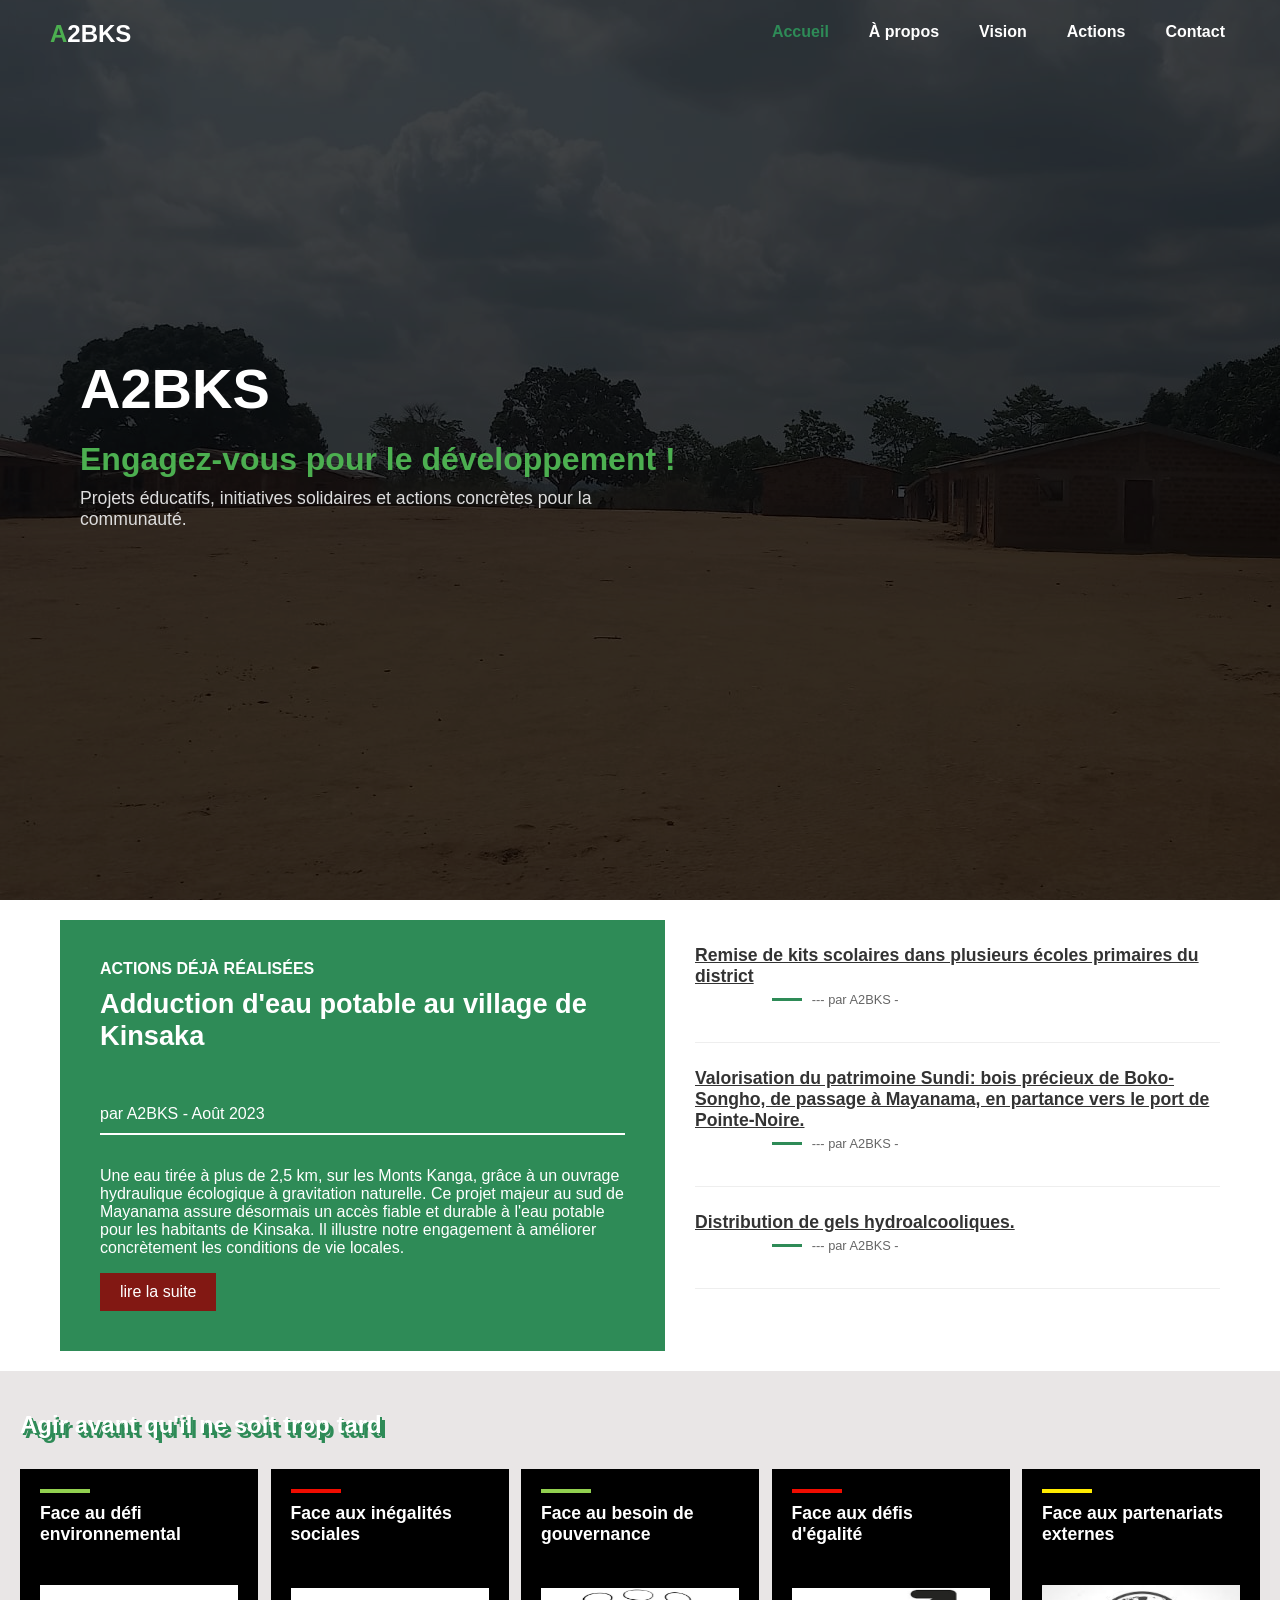
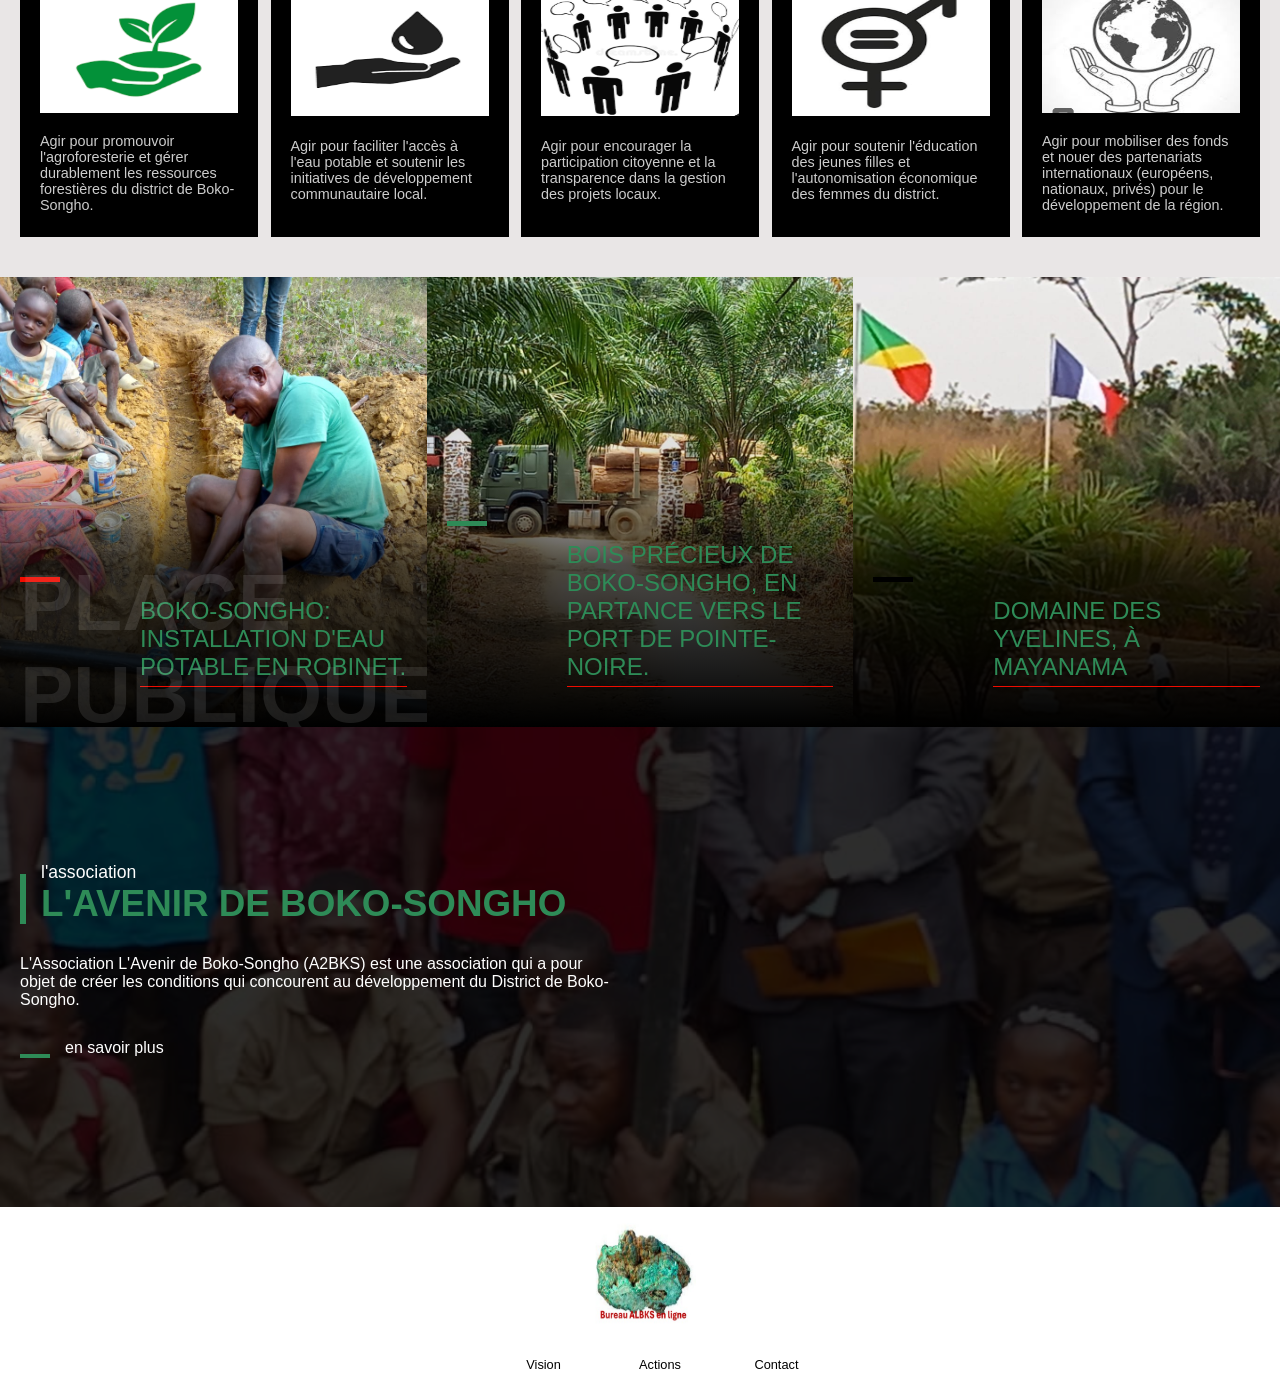
<file: index.html>
<!DOCTYPE html>
<html lang="fr">
<head>
<meta charset="UTF-8">
<title>Bureau ALBKS en ligne</title>
<link rel="stylesheet" href="stile.css">
<meta name="viewport" content="width=device-width, initial-scale=1.0">
<script src="script.js"></script>
</head>
<body>

<header id="header">

       <!-- TEXTE AU DÉBUT -->
    <div class="brand-text">
        <span class="a">A</span>2BKS
    </div>

    <div class="logo">
        <img src="logo-albks.png" alt="Logo ALBKS" class="hero-logo">
    </div>

    <!-- Bouton Burger (visible uniquement sur mobile) -->
    <div class="burger" id="burger">
        <span></span>
        <span></span>
        <span></span>
    </div>

<nav id="nav-menu">
    <ul>
        <li class="current"><a href="index.html">Accueil</a></li>
        <li><a href="apropos.html">À propos</a></li>
        <li><a href="vision.html">Vision</a></li>
        <li><a href="action.html">Actions</a></li>
        <li><a href="contact.html">Contact</a></li>
    </ul>
</nav>

</header>


<section class="hero">
    <div class="overlay"></div>

    <div class="hero-content">
        <h1 class="hero-title">A2BKS</h1>
        <h2>Engagez-vous pour le développement !</h2>

        <p>
            Projets éducatifs, initiatives solidaires et actions concrètes 
            pour la communauté.
        </p>
    </div>
</section>



<main class="container-articles">
    <!-- Article principal (gauche) -->
    <div class="article-principal">
        <div class="tag-publication">ACTIONS DÉJà RÉALISÉES</div>
        <h1>Adduction d'eau potable au village de Kinsaka</h1>
        <p class="meta">par A2BKS - Août 2023</p>
        <p>Une eau tirée à plus de 2,5 km, sur les Monts Kanga, grâce à un ouvrage hydraulique écologique à gravitation naturelle. Ce projet majeur au sud de Mayanama assure désormais un accès fiable et durable à l'eau potable pour les habitants de Kinsaka. Il illustre notre engagement à améliorer concrètement les conditions de vie locales.
</p>
        <a href="action.html" class="btn-lire-suite">lire la suite</a>
    </div>

    <!-- Liste des articles secondaires (droite) -->
    <div class="liste-secondaire">
        <article class="article-secondaire">
            <h2>Remise de kits scolaires dans plusieurs écoles primaires du district</h2>
            <p class="meta">--- par A2BKS - </p>
        </article>

        <article class="article-secondaire">
            <h2>Valorisation du patrimoine Sundi: bois précieux de Boko-Songho, de passage à Mayanama, en partance vers le port de Pointe-Noire.</h2>
            <p class="meta">--- par A2BKS - </p>
        </article>

        <article class="article-secondaire">
            <h2>Distribution de gels hydroalcooliques.</h2>
            <p class="meta">--- par A2BKS - </p>
        </article>

    </div>
</main>




<section>
        <div class="section-container">
        <div class="section-title">
            <span class="highlight-yellow">Agir avant qu'il ne soit trop tard</span>
        </div>

        <div class="cards-container">
            <!-- Carte 1: Écologique -->
            <div class="card">
                <div class="card-header">
                    <div class="color-line line-green"></div>
                    <p class="card-title">Face au défi<br>environnemental</p>
                </div>
                <!-- Remplacez par le chemin de votre icône (ex: plant.png) -->
                <img src="ago.png" alt="Icône plante" class="card-icon">
                <p class="card-description">Agir pour promouvoir l'agroforesterie et gérer durablement les ressources forestières du district de Boko-Songho.</p>
            </div>

            <!-- Carte 2: Sociale -->
            <div class="card">
                <div class="card-header">
                    <div class="color-line line-blue"></div>
                    <p class="card-title">Face aux inégalités<br>sociales</p>
                </div>
                <!-- Remplacez par le chemin de votre icône (ex: puzzle.png) -->
                <img src="eau.png" alt="Icône puzzle" class="card-icon">
                <p class="card-description">Agir pour faciliter l'accès à l'eau potable et soutenir les initiatives de développement communautaire local.</p>
            </div>
            
            <!-- Carte 3: Démocratique -->
            <div class="card">
                <div class="card-header">
                    <div class="color-line line-green"></div>
                    <p class="card-title">Face au besoin de <br>gouvernance</p>
                </div>
                 <!-- Remplacez par le chemin de votre icône (ex: mail.png) -->
                <img src="comunication.png" alt="Icône mail" class="card-icon">
                <p class="card-description"> Agir pour encourager la participation citoyenne et la transparence dans la gestion des projets locaux.</p>
            </div>

            <!-- Carte 4: Féministe -->
            <div class="card">
                <div class="card-header">
                    <div class="color-line line-blue"></div>
                    <p class="card-title">Face aux défis<br>d'égalité</p>
                </div>
                 <!-- Remplacez par le chemin de votre icône (ex: female.png) -->
                <img src="uni.png" alt="Icône femme" class="card-icon">
                <p class="card-description">Agir pour soutenir l'éducation des jeunes filles et l'autonomisation économique des femmes du district.</p>
            </div>

            <!-- Carte 5: Européenne -->
            <div class="card">
                <div class="card-header">
                    <div class="color-line line-yellow"></div>
                    <p class="card-title">Face aux partenariats <br>externes</p>
                </div>
                 <!-- Remplacez par le chemin de votre icône (ex: flag.png) -->
                <img src="globe.png" alt="Icône drapeau" class="card-icon">
                <p class="card-description">Agir pour mobiliser des fonds et nouer des partenariats internationaux (européens, nationaux, privés) pour le développement de la région.</p>
            </div>

        </div>
    </div>
</section>

<section class="bandeau-container">
    <div class="bandeau-item item-1">
        <div class="content">
            <span class="separateur couleur-jaune"></span>
            <h2>Boko-Songho: Installation d'eau potable en robinet.</h2>
            <!-- Ajout d'une div pour le texte fantôme "Place Publique" -->
            <div class="background-text">Place Publique</div>
        </div>
    </div>
    
    <div class="bandeau-item item-2">
         <div class="content">
            <span class="separateur couleur-verte"></span>
            <h2>Bois précieux de Boko-Songho, en partance vers le port de Pointe-Noire.</h2>
         </div>
    </div>
    
    <div class="bandeau-item item-3">
         <div class="content">
            <span class="separateur couleur-bleue"></span>
            <h2>Domaine des Yvelines, à Mayanama</h2>
         </div>
    </div> 
</section>


<div class="hero-bandeau">
    <div class="contenu-principal">
        <!-- Ligne jaune et titre 1 -->
        <div class="bloc-titre">
            <span class="ligne-jaune"></span>
            <div class="textes">
                <p>l'association</p>
                <h1>l'avenir de Boko-Songho</h1>
            </div>
        </div>

        <!-- Paragraphe principal -->
        <p>L'Association L'Avenir de Boko-Songho (A2BKS) est une association qui a pour objet de créer les conditions qui concourent au développement du District de Boko-Songho.</p>
        
        <!-- Ligne jaune et bouton "en savoir plus" -->
        <a href="vision.html" class="btn-savoir-plus">
            <span class="ligne-jaune"></span>
            <p>en savoir plus</p>
        </a>
    </div>
</div>


    <footer>
            <div class="footer-logo">
                <!-- VOTRE LOGO EST ICI : Remplacez 'votre_logo_blanc.png' par le chemin de votre fichier image -->
                     <img src="logo-albks.png" alt="Logo ALBKS">
            </div>
        <nav>
            <ul>
        <li><a href="vision.html">Vision</a></li>
        <li><a href="action.html">Actions</a></li>
        <li><a href="contact.html">Contact</a></li>
            </ul>
        </nav>
    </footer>
</body>
</html>
</file>
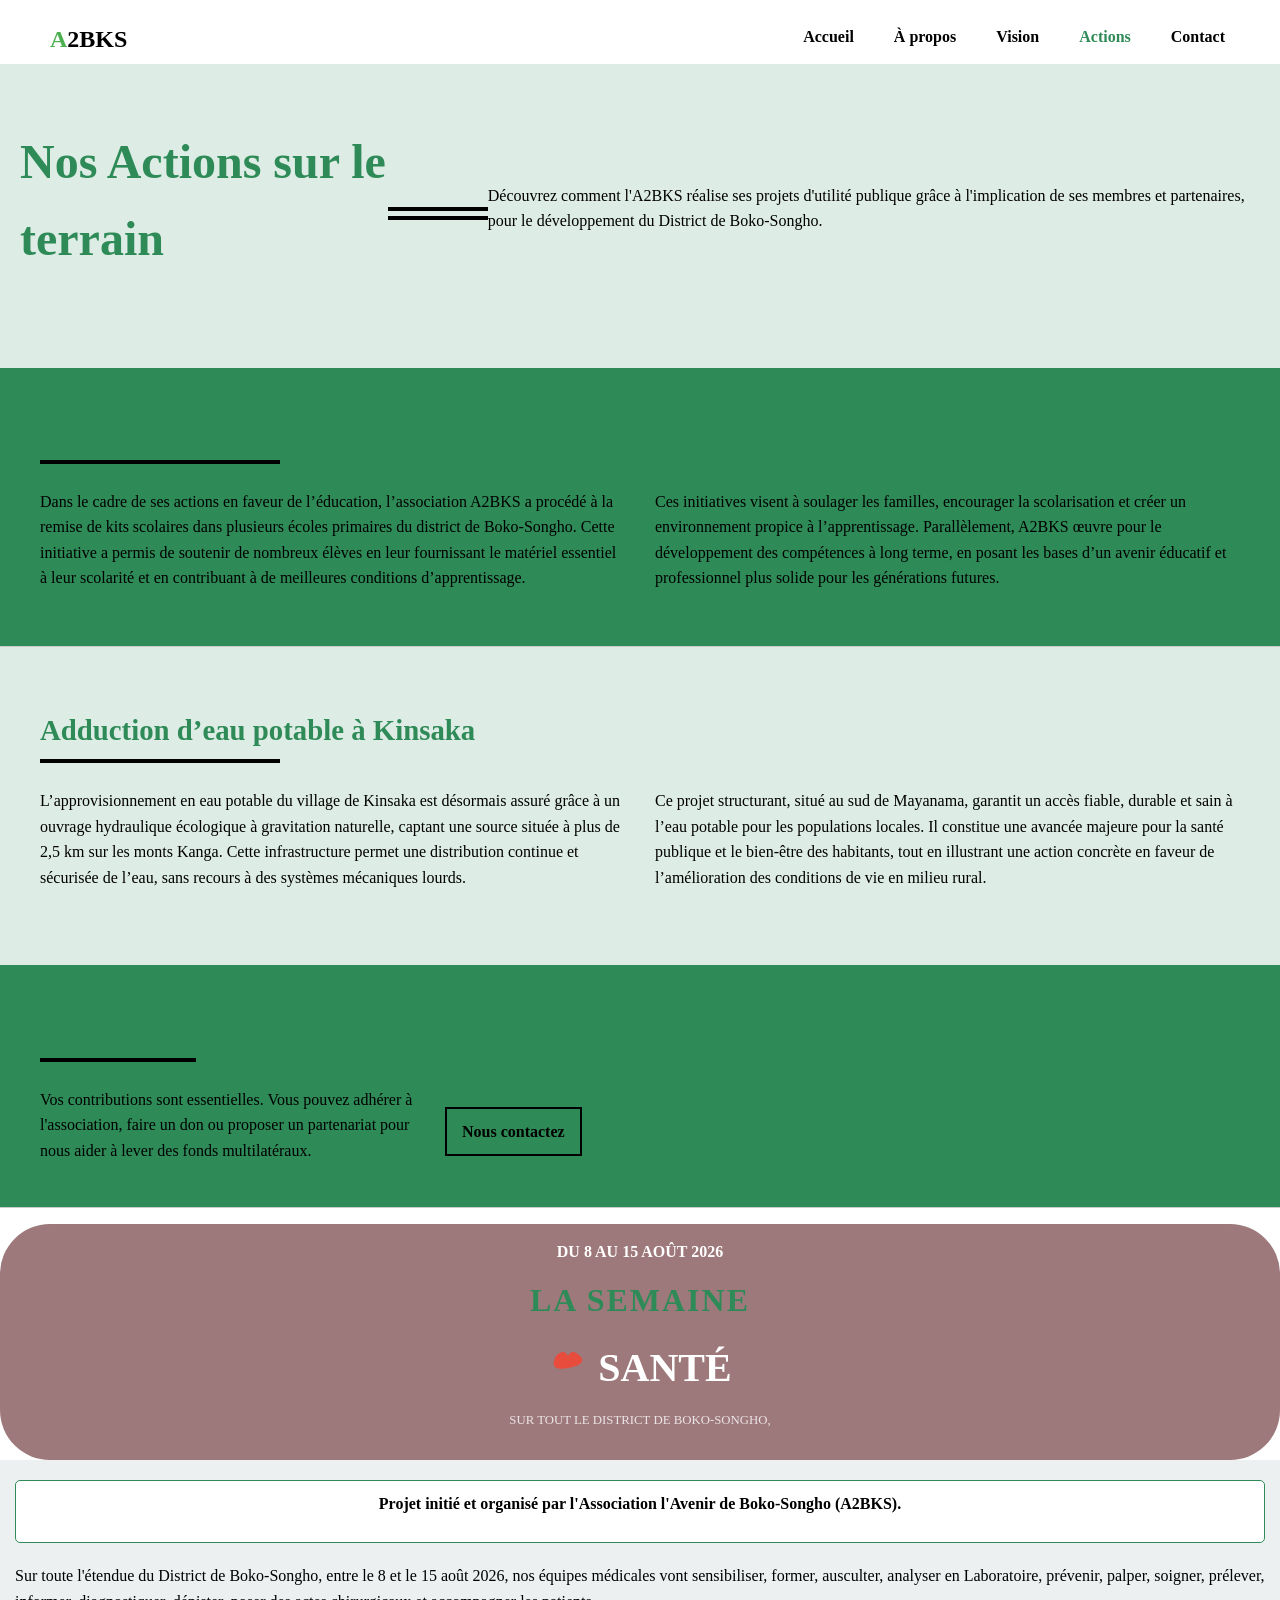
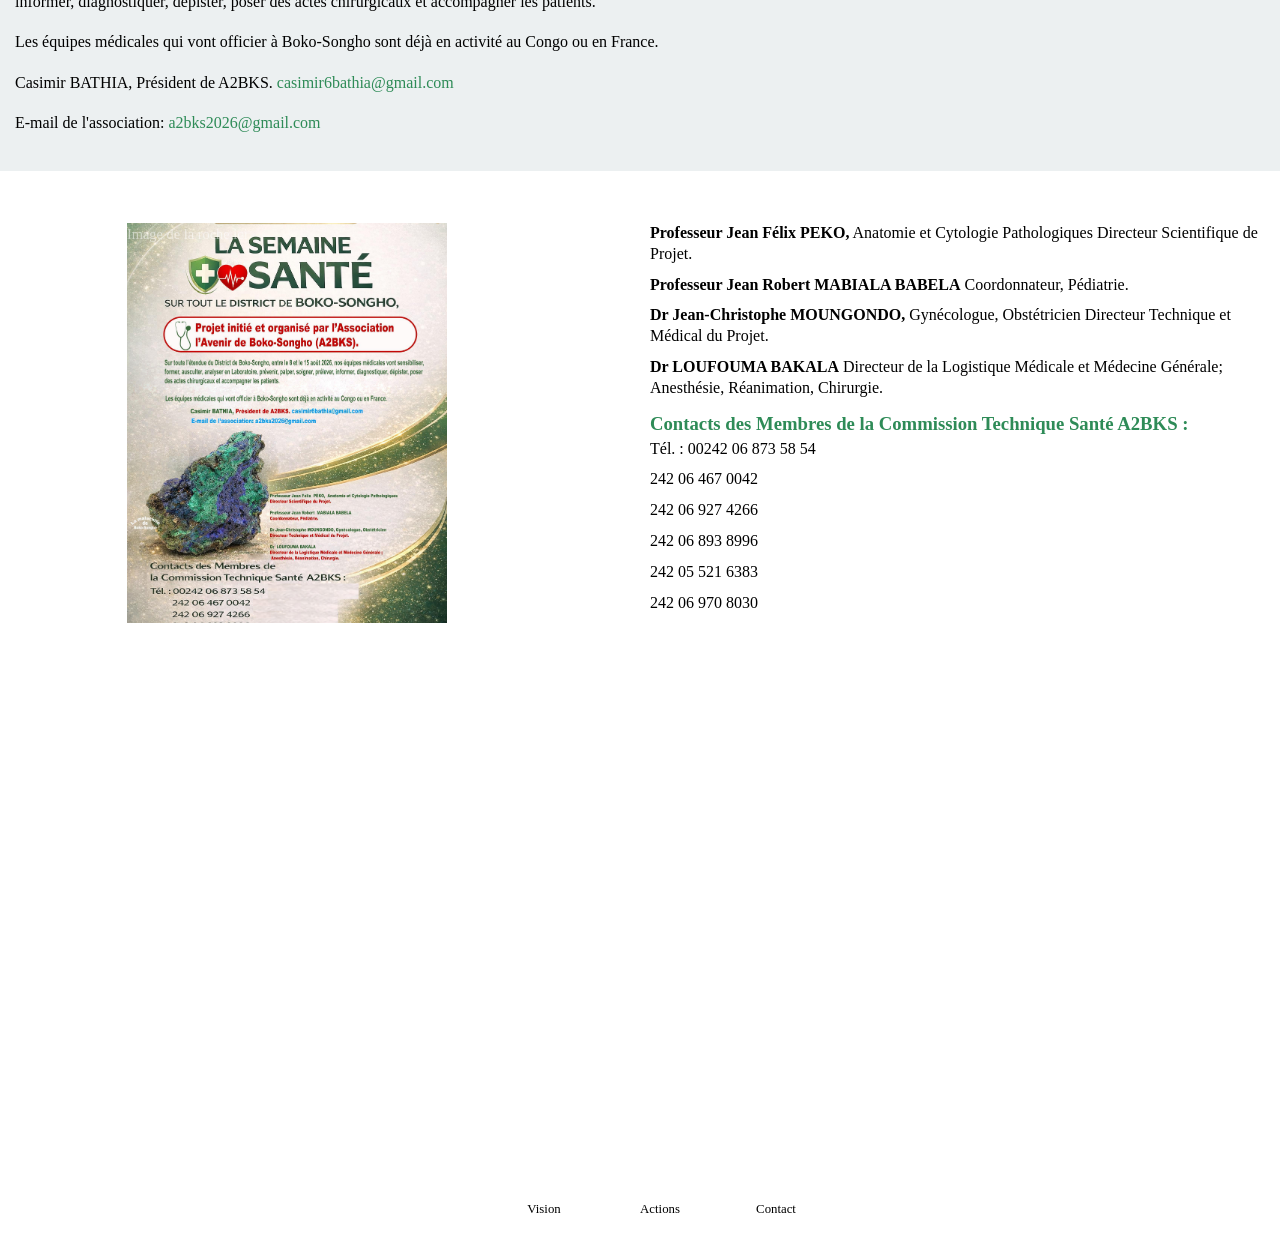
<file: action.html>
<!DOCTYPE html>
<html lang="fr">
<head>
    <meta charset="UTF-8">
    <title>Bureau ALBKS en ligne</title>
    <link rel="stylesheet" href="stile.css">
    <script src="script.js"></script>
    <meta name="viewport" content="width=device-width, initial-scale=1.0">
   
</head>
<body class="body2">

<header id="header">

       <!-- TEXTE AU DÉBUT -->
    <div class="brand-text-other">
        <span class="a">A</span>2BKS
    </div>

    <div class="logo">
        <img src="logo-albks.png" alt="Logo ALBKS" class="hero-logo">
    </div>

    <!-- Bouton Burger (visible uniquement sur mobile) -->
    <div class="burger" id="burger">
        <span></span>
        <span></span>
        <span></span>
    </div>

<nav id="nav-menu">
    <ul class="ul">
        <li><a href="index.html">Accueil</a></li>
        <li><a href="apropos.html">À propos</a></li>
        <li><a href="vision.html">Vision</a></li>
        <li class="current" ><a href="action.html">Actions</a></li>
        <li><a href="contact.html">Contact</a></li>
    </ul>
</nav>

</header>















<main>
    <!-- Section d'introduction -->
    <section class="action-page-intro">
        <div class="intro-banner-yellow">
            <div class="banner-content">
                <h1>Nos Actions sur le terrain</h1>
                <div class="intro-design-lines">
                    <div class="line-top-intro"></div>
                    <div class="line-bottom-intro"></div>
                </div>
                <p>Découvrez comment l'A2BKS réalise ses projets d'utilité publique grâce à l'implication de ses membres et partenaires, pour le développement du District de Boko-Songho.</p>
            </div>
        </div>
    </section>

    <!-- Sections Thématiques -->
    <section class="action-section-bg-yellow">
        <div class="content-layout">
            <div class="main-text-area">
                <h3>Éducation & Soutien scolaire<span class="title-underline"></span></h3>
                <p>Dans le cadre de ses actions en faveur de l’éducation, l’association A2BKS a procédé à la remise de kits scolaires dans plusieurs écoles primaires du district de Boko-Songho. Cette initiative a permis de soutenir de nombreux élèves en leur fournissant le matériel essentiel à leur scolarité et en contribuant à de meilleures conditions d’apprentissage.</p>
                <p>Ces initiatives visent à soulager les familles, encourager la scolarisation et créer un environnement propice à l’apprentissage. Parallèlement, A2BKS œuvre pour le développement des compétences à long terme, en posant les bases d’un avenir éducatif et professionnel plus solide pour les générations futures.</p>
            </div>

        </div>
    </section>
    
    <section class="action-section-bg-yellow1">
        <div class="content-layout">
            <div class="main-text-area">
                <h3>Adduction d’eau potable à Kinsaka<span class="title-underline"></span></h3>
                <p>L’approvisionnement en eau potable du village de Kinsaka est désormais assuré grâce à un ouvrage hydraulique écologique à gravitation naturelle, captant une source située à plus de 2,5 km sur les monts Kanga. Cette infrastructure permet une distribution continue et sécurisée de l’eau, sans recours à des systèmes mécaniques lourds.</p>
                <p>Ce projet structurant, situé au sud de Mayanama, garantit un accès fiable, durable et sain à l’eau potable pour les populations locales. Il constitue une avancée majeure pour la santé publique et le bien-être des habitants, tout en illustrant une action concrète en faveur de l’amélioration des conditions de vie en milieu rural.</p>
            </div>

        </div>
    </section>

    <!-- Section Appel à l'action -->
    <section class="action-section-bg-yellow call-to-action-section">
        <div class="content-layout">
            <div class="main-text-area">
                <h3>Contribuez à la Renaissance de Boko-Songho<span class="title-underline"></span></h3>
                <p>Vos contributions sont essentielles. Vous pouvez adhérer à l'association, faire un don ou proposer un partenariat pour nous aider à lever des fonds multilatéraux.</p>
                <a href="contact.html" class="action-button">Nous contactez</a>
            </div>
            <div class="aside_visuals">
                <!-- Espace visuel vide ou une image d'appel -->
            </div>
        </div>
    </section>

</main>




<div class="flyer-header">
    <div class="header-date">DU 8 AU 15 AOÛT 2026</div>
    <h1>LA SEMAINE</h1>
    <div class="title-wrapper">
        <svg viewBox="0 0 100 100" class="heart-icon">
            <!-- Simple SVG pour le cœur rouge stylisé -->
            <path d="M50,20 Q60,0 80,20 T50,50 T20,20 Q40,0 50,20Z" fill="#e74c3c""")/>>
        </svg>
        <span>SANTÉ</span>
    </div>
    <p class="subtitle">SUR TOUT LE DISTRICT DE BOKO-SONGHO,</p>
</div>

    <section class="flyer-intro">
        <div class="intro-box">
            <p><strong>Projet initié et organisé par l'Association l'Avenir de Boko-Songho (A2BKS).</strong></p>
        </div>
        <p>Sur toute l'étendue du District de Boko-Songho, entre le 8 et le 15 août 2026, nos équipes médicales vont sensibiliser, former, ausculter, analyser en Laboratoire, prévenir, palper, soigner, prélever, informer, diagnostiquer, dépister, poser des actes chirurgicaux et accompagner les patients.</p>
        <p>Les équipes médicales qui vont officier à Boko-Songho sont déjà en activité au Congo ou en France.</p>
        <p>Casimir BATHIA, Président de A2BKS. <a href="mailto:casimir6bathia@gmail.com">casimir6bathia@gmail.com</a></p>
        <p>E-mail de l'association: <a href="mailto:a2bks2026@gmail.com">a2bks2026@gmail.com</a></p>
    </section>

    <div class="flyer-grid">
        <div class="flyer-image-placeholder">
             <!-- Placeholder pour l'image rocheuse, vous pouvez la remplacer par une balise <img> -->
             <div class="placeholder-text">Image de la roche ici</div>
        </div>
        <div class="flyer-doctors">
            <p><strong>Professeur Jean Félix PEKO,</strong> Anatomie et Cytologie Pathologiques Directeur Scientifique de Projet.</p>
            <p><strong>Professeur Jean Robert MABIALA BABELA</strong> Coordonnateur, Pédiatrie.</p>
            <p><strong>Dr Jean-Christophe MOUNGONDO,</strong> Gynécologue, Obstétricien Directeur Technique et Médical du Projet.</p>
            <p><strong>Dr LOUFOUMA BAKALA</strong> Directeur de la Logistique Médicale et Médecine Générale; Anesthésie, Réanimation, Chirurgie.</p>
                    <h3>Contacts des Membres de la Commission Technique Santé A2BKS :</h3>
            <p>Tél. : 00242 06 873 58 54</p>
                    <p>242 06 467 0042</p>
        <p>242 06 927 4266</p>
        <p>242 06 893 8996</p>
        <p>242 05 521 6383</p>
        <p>242 06 970 8030</p>
        </div>
    </div>
</div>




















<iframe src="https://www.google.com/maps/embed?pb=!1m18!1m12!1m3!1d15911.358581030154!2d13.611652710837681!3d-4.440932578233484!2m3!1f0!2f0!3f0!3m2!1i1024!2i768!4f13.1!3m3!1m2!1s0x1a687744e4db394d%3A0x6f76a00366ef17f6!2sBoko%20Songo%2C%20R%C3%A9publique%20du%20Congo!5e0!3m2!1sfr!2sit!4v1770141237215!5m2!1sfr!2sit"  style="border:0;" allowfullscreen="" loading="lazy" referrerpolicy="no-referrer-when-downgrade"></iframe>

















    <footer>
        <nav>
            <ul>
        <li><a href="vision.html">Vision</a></li>
        <li><a href="action.html">Actions</a></li>
        <li><a href="contact.html">Contact</a></li>
            </ul>
        </nav>
    </footer>

</body>
</html>
</file>
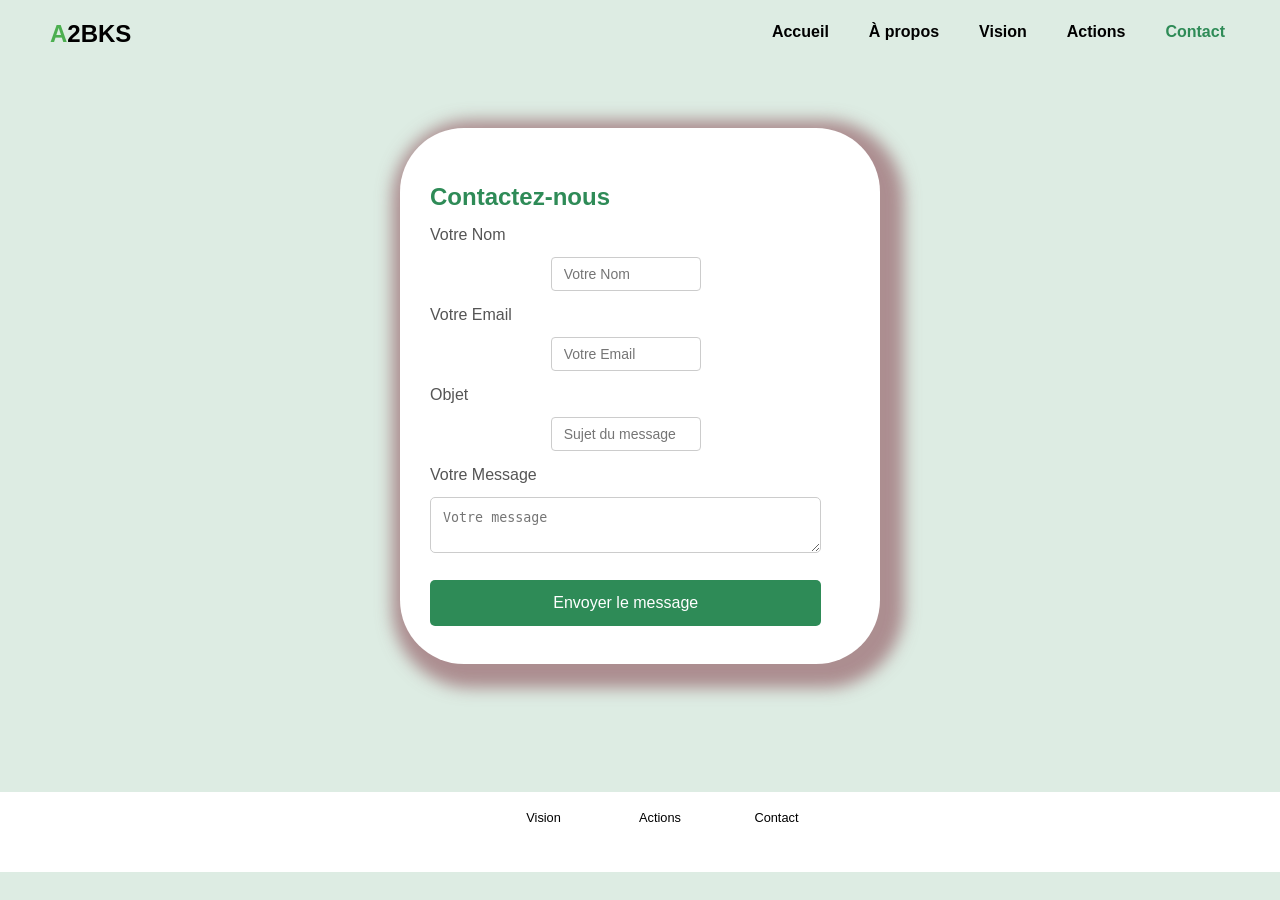
<file: contact.html>
<!DOCTYPE html>
<html lang="fr">
<head>
    <meta charset="UTF-8">
    <title>Bureau ALBKS en ligne</title>
    <link rel="stylesheet" href="stile.css">
       <script src="script.js"></script>
    <meta name="viewport" content="width=device-width, initial-scale=1.0">
   
</head>
<body class="body">

<header id="header">

       <!-- TEXTE AU DÉBUT -->
    <div class="brand-text-other">
        <span class="a">A</span>2BKS
    </div>

    <div class="logo">
        <img src="logo-albks.png" alt="Logo ALBKS" class="hero-logo">
    </div>

    <!-- Bouton Burger (visible uniquement sur mobile) -->
    <div class="burger" id="burger">
        <span></span>
        <span></span>
        <span></span>
    </div>

<nav id="nav-menu">
    <ul class="ul">
        <li><a href="index.html">Accueil</a></li>
        <li><a href="apropos.html">À propos</a></li>
        <li><a href="vision.html">Vision</a></li>
        <li><a href="action.html">Actions</a></li>
        <li class="current"><a href="contact.html">Contact</a></li>
    </ul>
</nav>

</header>



<div class="form-container">
<h2>Contactez-nous</h2>

<form action="https://formsubmit.co/laurelviek@gmail.com" method="POST">

<label>Votre Nom</label>
<input type="text" name="nom" placeholder="Votre Nom" required>

<label>Votre Email</label>
<input type="email" name="email" placeholder="Votre Email" required>

<label>Objet</label>
<input type="text" name="_subject" placeholder="Sujet du message">

<label>Votre Message</label>
<textarea name="message" placeholder="Votre message" required></textarea>

<input type="hidden" name="_captcha" value="false">

<input type="hidden" name="_next" value="merci.html">

<button type="submit">Envoyer le message</button>

</form>
</div>






    <footer>
        <nav>
            <ul>
        <li><a href="vision.html">Vision</a></li>
        <li><a href="action.html">Actions</a></li>
        <li><a href="contact.html">Contact</a></li>
            </ul>
        </nav>
    </footer>

</body>
</html>
</file>
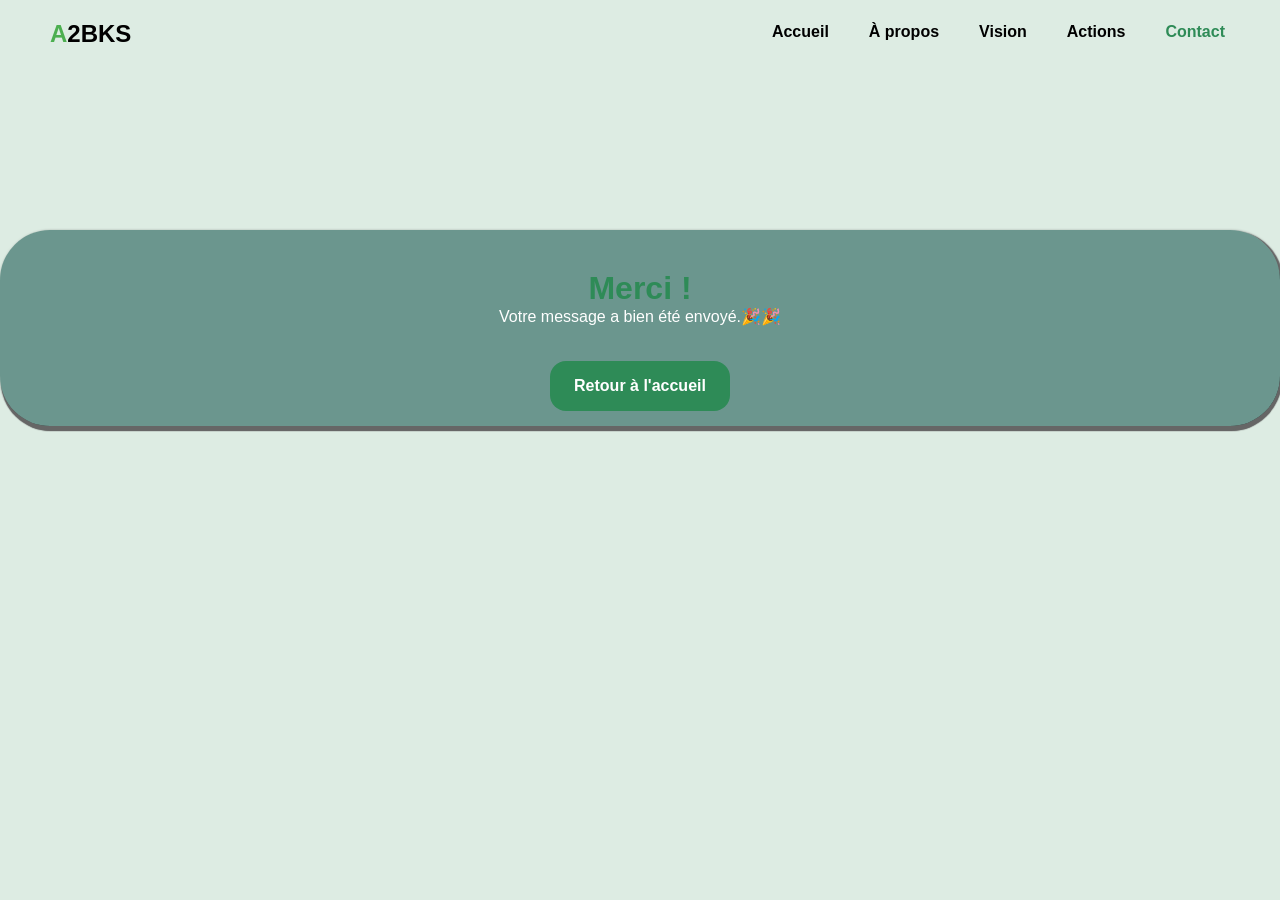
<file: merci.html>
<!DOCTYPE html>
<html lang="fr">
<head>
    <meta charset="UTF-8">
    <title>Merci</title>
    <link rel="stylesheet" href="stile.css">
       <script src="script.js"></script>
    <meta name="viewport" content="width=device-width, initial-scale=1.0">
   
</head>
<body class="body">

<header id="header">

       <!-- TEXTE AU DÉBUT -->
    <div class="brand-text-other">
        <span class="a">A</span>2BKS
    </div>

    <div class="logo">
        <img src="logo-albks.png" alt="Logo ALBKS" class="hero-logo">
    </div>

    <!-- Bouton Burger (visible uniquement sur mobile) -->
    <div class="burger" id="burger">
        <span></span>
        <span></span>
        <span></span>
    </div>

<nav id="nav-menu">
    <ul class="ul">
        <li><a href="index.html">Accueil</a></li>
        <li><a href="apropos.html">À propos</a></li>
        <li><a href="vision.html">Vision</a></li>
        <li><a href="action.html">Actions</a></li>
        <li class="current"><a href="contact.html">Contact</a></li>
    </ul>
</nav>

</header>


<div class="merci">
<h2>Merci !</h2>
<p>Votre message a bien été envoyé.🎉🎉</p>

<a href="index.html" class="btn" >Retour à l'accueil</a>
</div>

</body>
</html>
</file>
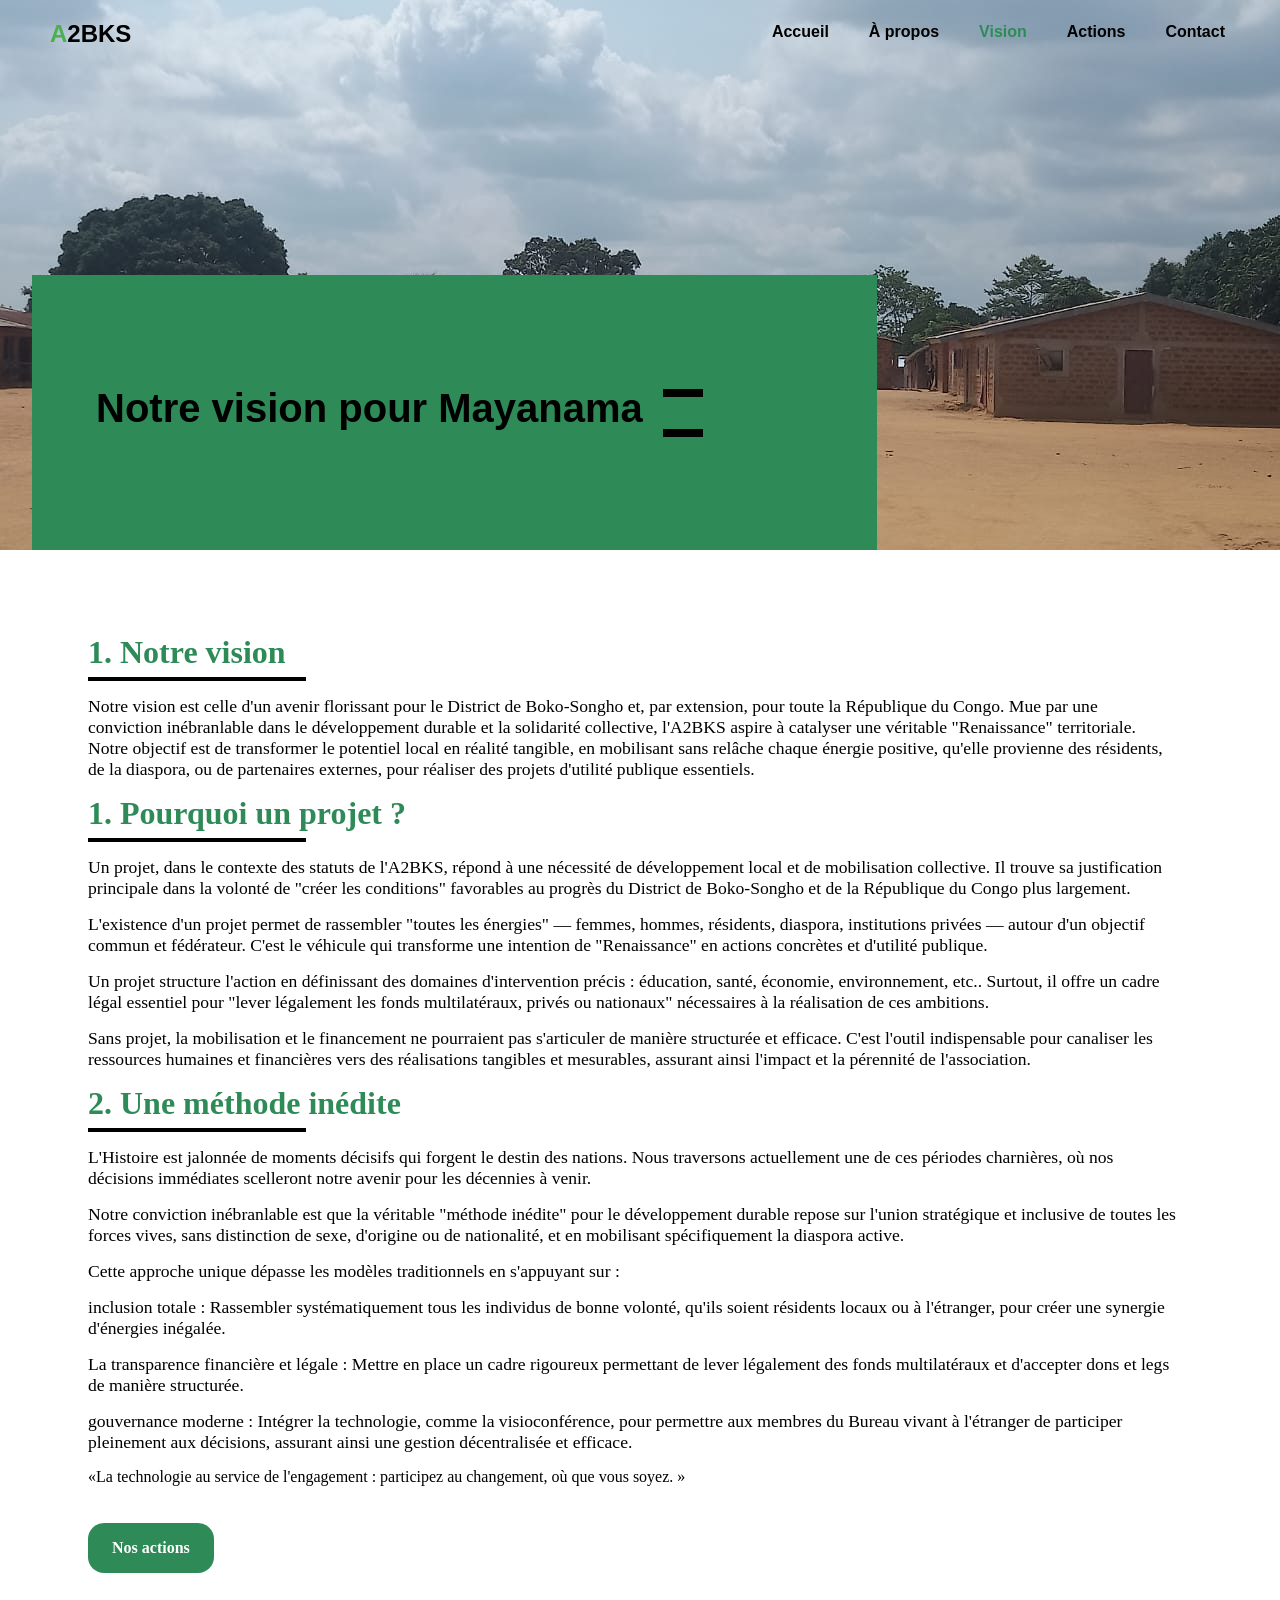
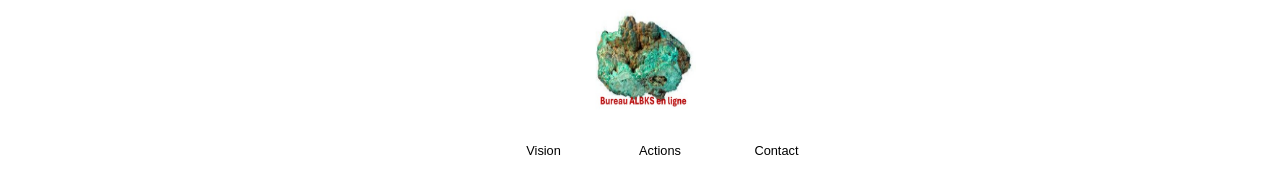
<file: vision.html>
<!DOCTYPE html>
<html lang="fr">
<head>
    <meta charset="UTF-8">
    <title>Bureau ALBKS en ligne</title>
    <link rel="stylesheet" href="stile.css">
    <script src="script.js"></script>
    <meta name="viewport" content="width=device-width, initial-scale=1.0">
   
</head>
<body>

<header id="header">

       <!-- TEXTE AU DÉBUT -->
    <div class="brand-text-other">
        <span class="a">A</span>2BKS
    </div>

    <div class="logo">
        <img src="logo-albks.png" alt="Logo ALBKS" class="hero-logo">
    </div>

    <!-- Bouton Burger (visible uniquement sur mobile) -->
    <div class="burger" id="burger">
        <span></span>
        <span></span>
        <span></span>
    </div>

<nav id="nav-menu">
    <ul class="ul">
        <li><a href="index.html">Accueil</a></li>
        <li><a href="apropos.html">À propos</a></li>
        <li class="current"><a href="vision.html">Vision</a></li>
        <li><a href="action.html">Actions</a></li>
        <li><a href="contact.html">Contact</a></li>
    </ul>
</nav>

</header>



<section>

    <div class="hero-section">
        <!-- L'image de fond sera gérée par le CSS sur .hero-background -->
        <div class="hero-background"></div>
        
        <div class="yellow-banner">
            <div class="banner-content">
                <h1 id="titre">Notre vision pour Mayanama</h1>
                <div class="design-lines">
                    <div class="line-top"></div>
                    <div class="line-bottom"></div>
                </div>
            </div>
        </div>
    </div>
</section>





    

<section class="V">
    <div class="Vision"> 
        <div class="Vision-left">

                        <h3>1. Notre vision<span class="highlight"></span></h3>
            <p>Notre vision est celle d'un avenir florissant pour le District de Boko-Songho et, par extension, pour toute la République du Congo. Mue par une conviction inébranlable dans le développement durable et la solidarité collective, l'A2BKS aspire à catalyser une véritable "Renaissance" territoriale. Notre objectif est de transformer le potentiel local en réalité tangible, en mobilisant sans relâche chaque énergie positive, qu'elle provienne des résidents, de la diaspora, ou de partenaires externes, pour réaliser des projets d'utilité publique essentiels.</p>
            <h3>1. Pourquoi un projet ?<span class="highlight"></span></h3>
            <p>Un projet, dans le contexte des statuts de l'A2BKS, répond à une nécessité de développement local et de mobilisation collective. Il trouve sa justification principale dans la volonté de "créer les conditions" favorables au progrès du District de Boko-Songho et de la République du Congo plus largement.</p>
            <p>L'existence d'un projet permet de rassembler "toutes les énergies" — femmes, hommes, résidents, diaspora, institutions privées — autour d'un objectif commun et fédérateur. C'est le véhicule qui transforme une intention de "Renaissance" en actions concrètes et d'utilité publique.</p>
            <p>Un projet structure l'action en définissant des domaines d'intervention précis : éducation, santé, économie, environnement, etc.. Surtout, il offre un cadre légal essentiel pour "lever légalement les fonds multilatéraux, privés ou nationaux" nécessaires à la réalisation de ces ambitions.</p>
            <p>Sans projet, la mobilisation et le financement ne pourraient pas s'articuler de manière structurée et efficace. C'est l'outil indispensable pour canaliser les ressources humaines et financières vers des réalisations tangibles et mesurables, assurant ainsi l'impact et la pérennité de l'association.</p>
                        <h3>2. Une méthode inédite<span class="highlight"></span></h3>
            <p>L'Histoire est jalonnée de moments décisifs qui forgent le destin des nations. Nous traversons actuellement une de ces périodes charnières, où nos décisions immédiates scelleront notre avenir pour les décennies à venir.</p>
            <p>Notre conviction inébranlable est que la véritable "méthode inédite" pour le développement durable repose sur l'union stratégique et inclusive de toutes les forces vives, sans distinction de sexe, d'origine ou de nationalité, et en mobilisant spécifiquement la diaspora active.</p>
            <p>Cette approche unique dépasse les modèles traditionnels en s'appuyant sur :<br></p>
            <p><span>inclusion totale : </span>Rassembler systématiquement tous les individus de bonne volonté, qu'ils soient résidents locaux ou à l'étranger, pour créer une synergie d'énergies inégalée.</p>
            <p><span>La transparence financière et légale : </span> Mettre en place un cadre rigoureux permettant de lever légalement des fonds multilatéraux et d'accepter dons et legs de manière structurée.</p>
            <p><span>gouvernance moderne : </span> Intégrer la technologie, comme la visioconférence, pour permettre aux membres du Bureau vivant à l'étranger de participer pleinement aux décisions, assurant ainsi une gestion décentralisée et efficace.</p>
            <q>La technologie au service de l'engagement : participez au changement, où que vous soyez. </q>  <br>   <br>              
          
                          <a href="action.html" class="btn">Nos actions</a>
    </div>

 
    </div>
</section>



  























    <footer>
            <div class="footer-logo">
                <!-- VOTRE LOGO EST ICI : Remplacez 'votre_logo_blanc.png' par le chemin de votre fichier image -->
                     <img src="logo-albks.png" alt="Logo ALBKS">
            </div>
        <nav>
            <ul>
        <li><a href="vision.html">Vision</a></li>
        <li><a href="action.html">Actions</a></li>
        <li><a href="contact.html">Contact</a></li>
            </ul>
        </nav>
    </footer>

</body>
</html>
</file>
<file: stile.css>
/* HEADER */
#header {
    position: fixed;
    width: 100%;
    padding: 20px 50px;
    display: flex;
    justify-content: space-between;
    align-items: center;
    transition: all 0.4s ease;
    z-index: 1000;
}

/* TEXTE A2BKS */
.brand-text {
    font-size: 24px;
    font-weight: bold;
    color: white;
}


.brand-text-other {
    font-size: 24px;
    font-weight: bold;
    color: black;
} 

.brand-text-other .a {
    color: #4CAF50; /* vert stylé */
}


.brand-text .a {
    color: #4CAF50; /* vert stylé */
}

/* LOGO caché au début */
.logo {
    display: none;
}

.logo img {
    height: 40px;
}

/* MENU PAR DÉFAUT */
#header nav a {
    color: white;
    margin-left: 25px;
    text-decoration: none;
    transition: 0.3s;
}

 #header nav .ul a {
    color: black;
    margin-left: 25px;
    text-decoration: none;
    transition: 0.3s;
}

#header nav a:hover {
    color: #4CAF50;
}

/* ===== ÉTAT SCROLL ===== */
#header.scrolled {
    background: white;
}

/* Texte devient noir */
#header.scrolled nav a {
    color: black;
}

/* ON CACHE LE TEXTE */
#header.scrolled .brand-text,#header.scrolled  .brand-text-other {
    display: none;
}




/* ON AFFICHE LE LOGO */
#header.scrolled .logo {
    display: block;
}

/* HEADER CACHÉ */
#header.hidden {
    transform: translateY(-100%);
}

.hero::before {
    content: "";
    position: absolute;
    inset: 0;
    background: rgba(0, 0, 0, 0.6); 
}

.hero-content {
    position: relative;
    z-index: 2;
}


        
        
        /* ===== COULEURS (VERT DU LOGO) ===== */
        :root {
            --vert-principal: #4CAF50;   /* vert logo */
            --vert: #2E7D32;
            --blanc: #ffffff;
            --noir: #000000;
            --rouge:#f00c00;
            --rouge-foncé: #be1f37e5;
        }

        ::selection {
         background-color: var(--vert-principal);
         color: #fff;
          }

        * {
            margin: 0;
            padding: 0;
            box-sizing: border-box;
        }

        body {
            margin: 0;
            font-family: Arial, sans-serif;
            background-color: var(--blanc);
            color: var(--blanc);
        }

        /* ===== HEADER / MENU ===== */
        header {
            position: fixed;
            top: 0;
            left: 0;
            width: 100%;
            color: var(--noir);
            display: flex;
            align-items: center;
            justify-content: space-between;
            padding: 15px 50px;
            z-index: 1000;
        }

        .logo img {
            height: 45px;
            width: auto;
        }

/* Styles de base pour le bureau (Desktop) */
#nav-menu ul {
    list-style-type: none; /* Retire les puces des listes */
    margin: 0;
    padding: 0;
    display: flex; /* Aligne les éléments li horizontalement */
    gap: 5px; /* Ajoute un espace entre les liens */
    align-items: center;
}

#nav-menu ul li a {
    text-decoration: none;
    color: var(--blanc);
    padding: 5px 5px;
    font-weight: bolder;
    transition: color 0.3s;
}
     


/* Style pour la classe active/current */
#nav-menu ul .current a,
#nav-menu ul li a:hover {
   color: var(--vert-principal);
   font-weight: bold;

}




        /* ===== HERO ===== */
        .hero {
            height: 100vh;
            background: url("cover.png") center/cover no-repeat;
            display: flex;
            align-items: center;
            padding-left: 80px;
        }

/* OVERLAY (important) */
.overlay {
    position: absolute;
    inset: 0;
    background: rgba(0, 0, 0, 0.304);
}

/* CONTENU */
.hero-content {
    position: relative;
    color: white;
    max-width: 600px;
}

/* TITRES */
.hero-content h1 {
    font-size: 3.5rem;
    margin: 0;
    color: white;
}

.hero-content h2 {
    font-size: 2rem;
    color: #4CAF50;
    margin: 10px 0;
}

.hero-content p {
    font-size: 1.1rem;
    color: #ddd;
}








                .highlight-yellow {
            color: #fff; /* Le jaune vif */
                 text-shadow:
  5px 5px 0 #2e8b57,
   2px 2px 0 #2e8b57;

        }

        .section-container {
            padding: 40px 20px;
            background-color: #e9e6e6;
            margin: 0 auto;
            width: 100%;
        }

        .section-title {
            font-size: 1.5em;
            font-weight: bold;
            margin-bottom: 30px;
        }

        /* Conteneur principal des cartes (Flexbox) */
        .cards-container {
            display: flex;
            justify-content: space-between;
            gap: 10px; /* Espace entre les cartes */
            flex-wrap: wrap; /* Permet le passage à la ligne sur petits écrans */
        }

        /* Style d'une carte individuelle */
        .card {
            background-color: #000; /* Fond noir pour les cartes */
            padding: 20px;
            flex-basis: calc(20% - 10px); /* 5 cartes par ligne, avec de l'espace */
            box-sizing: border-box; /* S'assure que le padding n'ajoute pas de largeur */
            display: flex;
            flex-direction: column;
            height: 23em;
            justify-content: space-between;
        }

        .card-header {
            margin-bottom: 20px;
        }

        /* Lignes de couleur en haut de chaque carte */
        .color-line {
            height: 4px;
            width: 50px;
            margin-bottom: 10px;
        }
        .line-green { background-color: #92D050; } /* Vert */
        .line-blue { background-color: #f00c00; } /* Bleu clair */
        .line-yellow { background-color: #FFEB00; } /* Jaune */

        .card-title {
            font-weight: bold;
            font-size: 1.1em;
            margin: 0;
        }

        .card-icon {
            height: 8em; /* Taille des icônes */
            width: auto;
            margin: 20px 0;
            /* Les icônes sont blanches sur fond noir */
           /* filter: invert(100%); */
        }

        .card-description {
            font-size: 0.9em;
            color: #ccc;
        }

        .card:hover,.card:hover .card-description{
background-color: #fff;
color:#000;
        }

     
        /* Styles spécifiques pour le grand titre jaune si vous voulez l'ajouter */
        .highlight-yellow-text {
            color: var(--vert-principal);
            font-size: 2em;
            font-weight: bold;
            display: block;
            margin-top: 10px;
        }

       

        /* Style de base pour ordinateur */
header {
    display: flex;
    justify-content: space-between;
    align-items: center;
    padding: 10px 5%;
}

nav a { margin-left: 20px; text-decoration: none; color: black; }

.burger { display: none; cursor: pointer; flex-direction: column; gap: 5px; }
.burger span { width: 30px; height: 3px; background: var(--vert); transition: 0.3s; }

/* Animation des barres du burger */
.burger.open span:nth-child(1) {
    transform: rotate(45deg) translate(5px, 5px);
}
.burger.open span:nth-child(2) {
    opacity: 0; /* Cache la barre du milieu */
}
.burger.open span:nth-child(3) {
    transform: rotate(-45deg) translate(7px, -6px);
}


.bandeau-container {
    display: flex;
    /* Les blocs s'empilent verticalement sur mobile */
    flex-direction: row; 
    width: 100%;
    min-height: 450px;
    color: white;
}

.bandeau-item {
    flex: 1; 
    background-size: cover;
    background-position: center;
    padding: 20px;
    display: flex;
    align-items: flex-end; /* Aligne le contenu en bas */
    position: relative;
    overflow: hidden;
}

/* --- Remplacez ces URLs par vos chemins d'images réels --- */
.item-1 { background-image: url('plomb.png'); }
.item-2 { background-image: url('bois.png'); }
.item-3 { background-image: url('domaine.png'); }

/* Superposition sombre pour améliorer le contraste du texte (comme dans l'image) */


.bandeau-item::after {
    content: "";
    position: absolute;
    bottom: 0;
    left: 0;
    width: 100%;
    height: 60%; /* Hauteur de la zone d'ombre (ajustez selon vos titres) */
    
    /* Dégradé du transparent vers le noir total */
    background: linear-gradient(to bottom, 
        transparent 0%, 
        rgba(0, 0, 0, 0.7) 40%, 
        black 100%
    );
    pointer-events: none; /* Permet de cliquer à travers l'ombre si besoin */
    z-index: 1; /* Place l'ombre au-dessus de l'image */
}

.content {
    position: relative; /* S'assure que le contenu est au-dessus de la superposition */
    z-index: 2;
    width: 100%;
}



.bandeau-item h2 {
    font-size: 1.5em;
    margin: 0;
    text-transform: uppercase;
    font-weight: normal;
}

/* Les lignes de couleur */
.separateur {
    display: block;
    width: 40px;
    height: 5px;
    margin-bottom: 15px;
}
.couleur-jaune { background-color: var(--rouge); } /* Or */
.couleur-verte { background-color: var(--vert-principal); } /* Vert vif */
.couleur-bleue { background-color:var(--noir); } /* Bleu vif */

/* Le texte fantôme "Place Publique" */
.background-text {
    position: absolute;
    top: -20px; /* Ajustez la position */
    left: 0;
    font-size: 5em; 
    font-weight: bold;
    color: rgba(255, 255, 255, 0.1); /* Très transparent */
    pointer-events: none; /* Ignore les clics */
    text-transform: uppercase;
}





/* Variables pour la couleur */
:root {
    --couleur-primaire: #2e8b57; /* Le vert forêt demandé */
    --couleur-texte-sombre: #333;
    --couleur-meta: #666;
}


.container-articles {
    display: flex;
    justify-content: center;
    gap: 30px;
    padding: 20px;
    max-width: 1200px;
    margin: 0 auto;
}

/* Style de l'article principal (gauche) */
.article-principal {
    flex: 1; /* Prend 1/3 de la largeur */
    background-color: var(--couleur-primaire);
    color: white;
    padding: 40px;
    display: flex;
    flex-direction: column;
}

.article-principal p {
margin-top: 1em;
margin-bottom: 1em;
}

.article-principal h1 {
    color: white;
    margin-top: 0;
    margin-bottom: 1em;
    font-size: 1.7em;
    text-decoration: none; /* Comme dans l'image */
}

.article-principal .meta {
    color: white;
    padding-bottom: 10px;
    border-bottom: 2px solid white; /* La ligne blanche sous la date */
}

.tag-publication {
    text-transform: uppercase;
    font-weight: bold;
    margin-bottom: 10px;
}

.btn:hover {
  color: #821813;
  background-color: #1e5d397a;
  box-shadow:
1px 1px 1px #666,
 1px 1px 1px #666,
1px  1px 1px #666,
 1px  1px 1px #666;
}


.btn {
  display: inline-block;
  padding: 1em 1.5em;
  background-color: var(--vert-principal);
  color: white;
  text-decoration: none;
  border-radius: 1em;
  font-weight: bold;
  margin-top: 1.2em;
  transition: background 0.3s ease;
}

.btn-lire-suite {
    background-color: #821813;
    color: white;
    padding: 10px 20px;
    text-decoration: none;
    align-self: flex-start; /* Aligne le bouton en bas à gauche */
    margin-top: auto; /* Pousse le bouton vers le bas */
}

/* Style des articles secondaires (droite) */
.liste-secondaire {
    flex: 1; /* Prend 1/3 de la largeur */
}

.article-secondaire {
    padding-bottom: 20px;
    margin-bottom: 20px;
    border-bottom: 1px solid #eee;
}

.article-secondaire h2 {
    font-size: 1.1em;
    cursor: pointer;
    text-decoration: underline;
    color: var(--couleur-texte-sombre);
}

/* Le style des tags details (date/source) pour la partie droite */
.article-secondaire .meta {
    font-size: 0.8em;
    color: var(--couleur-meta);
    margin-top: 5px;
    margin-left: 6em;
    display: flex;
    align-items: center;
}

.article-secondaire .meta::before {
    content: '';
    display: inline-block;
    width: 30px;
    height: 3px;
    background-color: var(--couleur-primaire); /* La ligne verte devant le texte */
    margin-right: 10px;
}



.footer-logo img{
    height: 7em;
    width: 7em;
}


.hero-bandeau {
    /* Remplacez 'URL_DE_VOTRE_IMAGE.jpg' par le chemin de votre image */
    background-image: url('avenir.png') ;
    background-size: cover;
    background-position: center;
    background-color: black; /* Couleur de secours si l'image ne charge pas */
    height: 30em; /* Ajustez la hauteur selon vos besoins */
    display: flex;
    align-items: center;
    position: relative;
    padding: 20px;
}

/* Superposition sombre pour améliorer la lisibilité du texte */
.hero-bandeau::before {
    content: '';
    position: absolute;
    top: 0;
    left: 0;
    right: 0;
    bottom: 0;
    background: rgba(0, 0, 0, 0.825); /* 60% d'opacité noire */
    z-index: 1;
}

.contenu-principal {
    position: relative; /* S'assure que le contenu est au-dessus de la superposition */
    z-index: 2;
    color: white;
    max-width: 600px; /* Limite la largeur du texte pour la lisibilité */
}

.bloc-titre {
    display: flex;
    align-items: center;
    margin-bottom: 20px;
}

/* Style de la ligne jaune verticale */
.ligne-jaune {
    display: block;
    width: 6px; /* Épaisseur de la ligne */
    height: 50px; /* Hauteur de la ligne */
    background-color: var(--vert-principal);
    margin-right: 15px; /* Espace entre la ligne et le texte */
}

.textes p { margin: 0; font-size: 1.1em; }
.textes h1 { margin: 0; font-size: 2.3em; text-transform: uppercase; }

/* Style du bouton "en savoir plus" */
.btn-savoir-plus {
    display: flex;
    align-items: center;
    color: white;
    text-decoration: none;
    margin-top: 30px;
}

/* Ligne jaune horizontale pour le bouton */
.btn-savoir-plus .ligne-jaune {
    width: 30px;
    height: 4px;
}


.body {
    background-color: #2e8b5629; /* Couleur de fond pâle similaire à l'image */
}

.form-container {
    display: flex; /* Utilisation de flexbox pour aligner les éléments sur une ligne */
    flex-wrap: wrap;
    align-items: flex-end;
    gap: 15px;
    margin-bottom: 40px;
    width: 30em;
    padding: 30px; /* Plus d'espace intérieur */
    background-color: #fff;
    /* Ombre subtile pour l'effet carte */
     box-shadow: 0.5em 0.5em 1em 1em #97666db4; /* Coins arrondis prononcés */
    border-radius: 4em; 
    margin: 8em auto; /* Centre la carte sur la page */
    text-align: center; /* Centre le titre et le texte par défaut */
}

.content h2 {
    color: var(--vert-principal); /* Couleur du titre */
    margin-bottom: 20px;
    border-bottom: 1px solid var(--rouge); /* Soulignement comme dans l'image */
    display: inline-block;
    padding-bottom: 5px;
    margin-left: 5em;
}

/* Applique le style aux inputs et au textarea */
input, textarea {
    width: 100%;
    padding: 12px;
    margin: 8px 0 15px 0; /* Marge en bas plus grande */
    display: inline-block;
    border: 1px solid #ccc;
    box-sizing: border-box; 
    border-radius: 5px; /* Coins légèrement arrondis pour les champs */
}

button {
    width: 100%;
    background-color: var(--vert-principal); /* Couleur violette du bouton */
    color: white;
    padding: 14px 20px;
    margin: 8px 0;
    border: none;
    cursor: pointer;
    border-radius: 5px;
    font-size: 16px;
}

button:hover {
    opacity: 0.9;
}

label {
    text-align: left;
    display: block;
    margin-bottom: 5px;
    font-weight: bold;
    color: #555;
}

































/*++++++++++ HOME +++++++++++++*/
/* BREADCRUMB */
.breadcrumb {
    font-size: 0.9em;
    color: gray;
    margin-bottom: 0.5em;
}


.moi{
    width: 30em;
    height: 25em;
    margin-bottom: -4em;
    margin-left: 7em;
}


.breadcrumb a {
  text-decoration: none;
    color: #8c07078d;
}

/* TITLE */
#titre{
    font-size: 2.5em;
    font-weight: bold;
    margin-bottom: 0.5em;
}

.bio-section span{
    font-weight: bold;
    color: var(--vert-principal);
}

.bio-section {
    font-family: 'Times New Roman', Times, serif;
    margin-top: 20px;
    font-size: 1.2em;
    line-height: 1.6;
}

.bio-section h2 {
    font-size: 20px;
    margin-bottom: 10px;
}

.bio-section ul {
    list-style-type: none;
    padding: 0;
    margin: 0 0 15px 0;
}

.bio-section ul li {
    margin-bottom: 5px;
}

.bio-section a {
    color: var(--violetfoncé);
    text-decoration: none;
}

.bio-section a:hover {
    text-decoration: underline;
}



.home_left img { 
  object-fit: cover;
  transition: 0.2s ease-out;
}

.home_left img:hover{

  transform: scale(1.01);
}


/*
.home_right {
  float: right;
  margin-top: 2em;
  padding-left: 1.5em;
  height: auto;
  
}*/







.home_containt {
    font-family: 'Times New Roman', Times, serif;
    background-color: white;
    color: black;
    display: flex;
    margin-top: 8em;
    margin-bottom: -1em;
    align-items: stretch;
}


.home_left {
    text-align: left;
     flex: 2;
    margin-left: 5em;
    margin-top: 1em;
    padding-right: 5em;
    border-right: 0.14em solid black;
}

.home_right {
    flex: 1;
    margin-top: 2em;
    padding-left: 1.5em;
   
}
.image-row {
    display: flex;       /* Aligne les éléments sur une ligne */
    gap: 20px;          /* Espace entre les images */
    width: 100%;        /* Prend toute la largeur disponible */

}

.image-item {
    flex: 1;            /* Donne la même largeur aux trois images */
margin-left: 3em;
}

.image-item img {
    border: 2px dashed var(--vert-principal);
    width: 85%;        /* L'image s'adapte à la largeur du conteneur */
    height: 21em;      /* Hauteur fixe pour l'harmonie */
    object-fit: cover;  /* Recadre l'image sans la déformer */
    border-radius: 5em; /* Optionnel : arrondit les coins */
    transition: transform 0.3s ease;
}

.image-item img:hover {
    transform: scale(1.05); /* Petit effet de zoom au survol */
}

/* Version mobile : les images s'empilent verticalement */
@media (max-width: 768px) {
    .image-row {
        flex-direction: column;
    }
}


aside {
    position: sticky;
    top: 5em;
}


.photo_tout {
   display: flex;
  justify-content: space-between;
  align-items: center;
  flex-direction: row;
  width: fit-content; 
}

.photo_gauche p {
     color: #821813;
     float: left;
     margin-top: -5em;
    font-size: 0.8em;
}



.bio-section .square-list {
  list-style-type: square;
  padding-left: 1em;
}


.bio-section .texte {
   margin-right: 3em;
}

.faq{
    margin-top: 2em;
}
.faq summary {
  cursor: pointer;
  padding: 0.5em 0;
  border-bottom: 1px solid #333;
}







.btn-acces {
  display: inline-block;
  margin-top: 1em;
  padding: 0.6em 1.2em;
  background-color:  var(--blue);
  color: white;
  text-decoration: none;
  font-weight: bold;
  border-radius: 0.3em;
  transition: background 0.3s ease;
   text-align: center;
}

.btn-acces:hover {
    color: var(--blue);
  background-color: var(--violetfoncé);
  box-shadow:
1px 1px 1px #666,
 1px 1px 1px #666,
1px  1px 1px #666,
 1px  1px 1px #666;
}


.intro {
  background: #fff;
  padding: 25px;
  margin-bottom: 40px;
  border-radius: 10px;
  box-shadow: 0 2px 6px rgba(0,0,0,0.1);
  text-align: center;
}


.flip-container {
  perspective: 1000px;
  position: relative;
  padding-left: 9.3em;
  height: 13em;

  margin: 20px 0;
}

.flip-container img {
   padding-left: 0.5em;
  width: 15em;
  height: 15em;
  position: absolute;
  top: 0;
  left: 0;
  backface-visibility: hidden;
  transition: transform 0.6s ease;

}



.flip-container .front {
  z-index: 2;
  transform: rotateY(0deg);
}

.flip-container .back {
  transform: rotateY(180deg);
}

.flip-container:hover .front {
  transform: rotateY(180deg);
}

.flip-container:hover .back {
  transform: rotateY(0deg);
  z-index: 2;
} 



.vision-hero {
  background: #2f8f46;
  color: #fff;
  padding: 100px 20px;
  text-align: center;
}

blockquote {
  margin-top: 20px;
  font-style: italic;
}






.hero-section {
    position: relative;
    /* La hauteur totale doit couvrir l'image ET l'espace blanc en dessous */
    height: 550px; 
    overflow: hidden;
}

.hero-background {
    position: absolute;
    top: 0;
    left: 0;
    width: 100%;
    height: 40em; /* Hauteur de l'image visible */
    background-image: url('cover.png'); 
    background-size: cover;
    background-position: center;
}

.yellow-banner {
    position: absolute;
    bottom: 0; /* Placé en bas du conteneur parent (.hero-section) */
    left: 0;
    margin-left: 2em;
    width: 66%;
    height: 50%; /* Hauteur de la zone jaune */
    background-color: var(--vert-principal); /* Un jaune vif */
    display: flex;
    margin-top: 5em;
    align-items: center;
    padding-left: 5%; /* Marge pour le texte */
}

.action-page-intro .intro-banner-yellow {
    margin-top: 4em;
}

.banner-content {
    display: flex;
    align-items: center;
    width: fit-content;
}

#titre {
    font-size: 2.5em;
    font-weight: bold;
    color: black;
    margin: 0;
    line-height: 1.2;
}

.design-lines {
    display: flex;
    flex-direction: column;
    justify-content: space-between;
    height: 3em; /* Hauteur ajustée aux lignes de texte */
    margin-left: 20px;
}

.line-top, .line-bottom {
    width: 40px;
    height: 8px; /* Épaisseur des lignes noires */
    background-color: black;
}



/* ---------------------------------------------------- */
/* Styles pour la seconde section (Vision) */
/* ---------------------------------------------------- */

.V {
    margin-top: 4em;
      padding: 20px; /* Espace autour du contenu principal */
}

.Vision {
    display: flex; /* Active Flexbox pour les colonnes gauche/droite */
    gap: 20px; /* Espace entre les colonnes */
    max-width: 1200px; /* Limite la largeur sur grands écrans */
    font-family: 'Times New Roman', Times, serif;
    margin: 0 auto; /* Centre le conteneur principal */
}

.Vision-left {
    flex: 2; /* Prend 2/3 de l'espace */
    color: #000;
    /* Styles pour faire couler le texte sur 2 colonnes comme dans l'image */
    columns: 1;
    margin-left: 3em;
    column-gap: 30px;
    margin-right: 4em;
}

/* Style du titre H3 pour qu'il s'étende sur les deux colonnes */
.Vision-left h3 {
    column-span: all;
    position: relative;
    font-size: 2em;
    margin-bottom: 25px;
}

/* La ligne noire sous le titre */
.Vision-left h3 .highlight {
    position: absolute;
    bottom: -10px; /* Positionne la ligne sous le texte du titre */
    left: 0;
    width: 20%; /* Longueur de la ligne */
    height: 4px;
    background-color: black;
}

/* Espacement des paragraphes */
.Vision-left p {
    margin-bottom: 15px;
     font-size: 1.1em;
    /* Retire les <br> superflus dans le HTML pour un meilleur contrôle CSS */
}

.Vision-right {
    flex: 1; /* Prend 1/3 de l'espace */
    /* Pas besoin de float: right; avec Flexbox */
}

.image-text {
    text-align: right;
    font-weight: bold;
    margin-bottom: 10px;
    color: #821813;
}

.conteneur {
    display: flex;
    flex-direction: column; /* Empile les divs d'images verticalement */
    gap: 10px; /* Espace entre les images */
}

.conteneur div {
    width: 100%;
    /* height: auto; ou une valeur fixe si désiré, mais auto est plus flexible */
    background-color: var(--vert-principal); /* Devrait correspondre au fond principal */
}

.conteneur img {
    width: 100%; /* S'assure que l'image remplit la div */
    display: block; /* Supprime l'espace blanc sous l'image par défaut */
}

/* Média query pour mobile : empile les sections */
@media (max-width: 768px) {
    .Vision {
        flex-direction: column;
    }
    .Vision-left {
        margin-left: 1em;
        margin-right: 1em;
        columns: 1; /* Une seule colonne sur mobile */
    }
}




.body2 {
    font-family: 'Times New Roman', Times, serif;
    margin: 0;
    color: var(--text-color);
    line-height: 1.6;
}

/* Assurez-vous que vos styles de header sont présents ici */

/* ---------------------------------------------------- */
/* Styles de la bannière Hero (Introduction) */
/* ---------------------------------------------------- */
.intro-banner-yellow {
     background-color: #2e8b5629;
    padding: 60px 20px;
    margin-top: 3em;
}

 .action-section-bg-yellow1 {
     background-color: #2e8b5629;
    padding: 60px 20px;
}

.intro-banner-yellow h1 {
    font-size: 3em;
    font-weight: 900;
    position: relative;
    margin-bottom: 20px;
}

.intro-design-lines .line-top-intro, 
.intro-design-lines .line-bottom-intro {
    background-color: black;
    height: 4px;
    width: 100px;
    margin-bottom: 5px;
}

/* ---------------------------------------------------- */
/* Styles des Sections Thématiques */
/* ---------------------------------------------------- */
.action-section-bg-yellow {
    background-color: var(--vert-principal); 
    padding: 40px 20px;
    border-bottom: 1px solid #ccc; /* Optionnel : sépare les sections */
}


.content-layout {
    display: flex;
    gap: 30px;
    max-width: 1200px;
    margin: 0 auto;
}

.main-text-area {
    flex: 2; /* Prend 2/3 de l'espace */
    columns: 2; /* Texte en deux colonnes */
    column-gap: 30px;
}

/* Titres H3 pour qu'il s'étende sur les deux colonnes */
.main-text-area h3 {
    column-span: all;
    position: relative;
    font-size: 1.8em;
    margin-bottom: 35px; /* Espace après le titre et la ligne */
}

/* La ligne noire sous le titre H3 */
.main-text-area h3 .title-underline {
    position: absolute;
    bottom: -10px; 
    left: 0;
    width: 20%; 
    height: 4px;
    background-color: black;
}

/* Espacement des paragraphes */
.main-text-area p {
    margin-bottom: 15px;
}

.aside_visuals {
    flex: 1; /* Prend 1/3 de l'espace */
}

.visuals-title {
    text-align: right;
    font-weight: bold;
    margin-bottom: 10px;
}

.image-stack-container {
    display: flex;
    flex-direction: column; 
    gap: 10px; 
}

.image-stack-container img {
    width: 50%; 
    display: block; 
    margin-left: 4em;
}

/* Style spécifique pour l'appel à l'action (le bouton) */
.action-button {
    color: black;
    text-decoration: none;
    font-weight: bold;
    border: 2px solid black;
    padding: 10px 15px;
    display: inline-block;
    margin-top: 20px;
    text-align: center;
}



















.container p{
    color: #000;
   font-size: 1.1em;
    line-height: 1.8em;
    
}




.container {
    margin: 0em 10%;
    text-align: justify;
    max-width: 900px;
    text-align: left;
    margin-left: -0.5em;
   /* margin: 0 auto;*/
}

/* Styles du formulaire */

.form-field-group {
    display: flex;
    flex-direction: column;
}

label {
    font-weight: normal;
    margin-bottom: 5px;
    color: #555;
}

input, select {
    padding: 8px 12px;
    border: 1px solid #ccc;
    border-radius: 4px;
    font-size: 14px;
    width: 150px; /* Largeur fixe pour ressembler à l'image */
}

.submit-btn {
    background-color: var(--vert-principal); /* Couleur orange de l'image */
    color: white;
    padding: 10px 20px;
    border: none;
    border-radius: 4px;
    cursor: pointer;
    font-size: 14px;
}

.submit-btn:hover {
    background-color: var(--vert-principal);
}




iframe {
    width:70%;
     height: 30em;
     margin-left: 5em;
}





footer {
    height: 5em;
    margin-top: 1em;
    color: #000000;
    text-align: center;
    background-color: #fff;
}

footer ul {
    margin: 0;
    padding: 1em;
}

footer ul li {
    display: inline-block;
    width: 7em;
}

footer ul li a {
    color: #000000;
    display: inline-block;
    width: 100%;
    color: var(--colorA);
    font-size: 0.8em;
    font-weight: lighter;
    text-decoration: none;
}

footer nav ul li a:hover {
    text-decoration: underline;
}












:root {
    --vert-principal: #2e8b57; /* Couleur principale verte */
    --rouge-coeur: #e74c3c;
    --fond-clair: #ecf0f1;
}

.flyer-container {
    max-width: 600px;
    margin: 40px auto;
    background-color: white;
    padding: 20px;
    font-family: Arial, sans-serif;
    border-radius: 8px;
    box-shadow: 0 4px 15px rgba(0,0,0,0.1);
}

.flyer-header {
    background-color: #5f22259a;
    color: white;
    padding: 15px;
    text-align: center;
    margin-top: 1em;
    border-radius: 50px 50px 50px 50px;
}

.merci {
    background-color: #225f579a;
    color: white;
    padding: 15px;
    text-align: center;
    margin-top: 18%;
    align-items: center;
      box-shadow:
1px 5px 1px #666,
 1px 1px 3px #666,
1px  5px 1px #666,
 3px  1px 1px #666;
    border-radius: 50px 50px 50px 50px;
}

.merci h2{
    font-size: 2em;
    text-align: center;
}

.header-date {
    font-weight: bold;
    margin-bottom: 10px;
}

.flyer-header h1 {
    margin: 0;
    font-size: 2em;
    text-transform: uppercase;
    letter-spacing: 2px;
}

.title-wrapper {
    display: flex;
    align-items: center;
    justify-content: center;
    font-size: 2.5em;
    font-weight: bold;
}

.heart-icon {
    width: 40px;
    height: 40px;
    margin-right: 10px;
    vertical-align: middle;
}

.subtitle {
    margin-top: 10px;
    font-size: 0.8em;
    opacity: 0.8;
}

.flyer-intro {
    padding: 20px 15px;
    background-color: var(--fond-clair);
}

.flyer-intro p a{
text-decoration: none;
color: var(--vert-principal);
}

.flyer-intro p a:hover{
color: var(--rouge-foncé);
}

.intro-box {
    border: 1px solid var(--vert-principal);
    background-color: white;
    padding: 10px;
    text-align: center;
    margin-bottom: 20px;
    border-radius: 5px;
}

.flyer-grid {
    margin-top: 2em;
    display: grid;
    grid-template-columns: 1fr 1fr; /* Deux colonnes égales */
    gap: 20px;
    padding: 20px 15px;
    margin-bottom: 2em;
}



.flyer-image-placeholder {
   height: 25em;
   width: 20em;
   margin-left: 7em;
    /* Remplacez le dégradé par votre URL d'image */
    background-image: url('affice.png'); 
    background-size: cover;
    background-position: center;
}


.placeholder-text {
    color: rgba(255, 255, 255, 0.5);
    font-size: 0.9em;
}

.flyer-doctors p {
    font-size: 1em;
    margin-bottom: 10px;
    line-height: 1.3;
}

.flyer-footer {
    background-color: var(--vert-principal);
    color: white;
    padding: 20px 15px;
    border-radius: 0 0 5px 5px;
}

.flyer-footer h3 {
    margin-top: 0;
    font-size: 1.1em;
}

.flyer-footer p {
    margin: 5px 0 0 10px;
    font-weight: bold;
}





h1, h2, h3 {
    color:var(--vert-principal);
}

h1 {
    padding-bottom: 10px;
    margin-bottom: 1.4em;
}

h2 {
    margin-left: 0em;
    margin-top: 25px;
    color: var(--vert-principal);
}

p {
    margin-bottom: 15px;
}

ul {
    list-style-type: disc;
    margin-left: 20px;
}

li {
    margin-bottom: 5px;
}

.contact-info {
    background-color: #e9ecef;
    padding: 15px;
    border-radius: 5px;
    margin-top: 30px;
}

.contact-info p a {
    text-decoration: none;
    color: var(--rouge-foncé);
}

.contact-info p a:hover {
    text-decoration: none;
    color: var(--vert-principal);
}

/* Styles spécifiques pour les balises details/summary */
details {
    background-color: #f9f9f9;
    border: 1px solid #ddd;
    padding: 10px;
    margin-bottom: 10px;
    border-radius: 5px;
    cursor: pointer;
}

summary {
    font-weight: bold;
    color: var(--vert-principal);
    outline: none;
}

details p {
    margin-top: 10px;
    padding-left: 15px;
    border-left: 3px solid var(--vert-principal);
}

/* Change la couleur de fond quand details est ouvert */
details[open] {
    background-color: #e6f2ff;
}



#statut-legal {
    padding: 20px;
    margin: 20px 0;

}
#statut-legal h2{
font-size: 2.5em;
margin-bottom: 1em;
color: var(--vert-principal); /* Le jaune vif */
text-shadow: 5px 5px 0 #821813,
             2px 2px 0 #821813;      
}

#statut-legal p {
color:  #000;
}


#statut-legal img {
height: 25em;
width: 24em;
}


.recipisse-image {
    max-width: 100%;
    height: auto;
    border: 1px solid #ddd;
    border-radius: 5px;
    margin-bottom: 15px;
}

.recipisse-info {
    background-color: #f9f9f9;
    border: 1px solid #ddd;
    padding: 15px;
    border-radius: 5px;
    margin-bottom: 15px;
}

.recipisse-info h3 {
    margin-top: 0;
    font-size: 1.5em;
    margin-bottom: 1em;
    color: var(--vert-principal);
}

/* Style pour les nouveaux blocs de détails */
.detail-item {
    margin-bottom: 8px;
    padding-left: 10px; /* Ajoute un léger retrait visuel */
color: #000;
}


.recipisse-info blockquote{
margin-left: 1em;
color: #000;
margin-top: 4em;
}





.membre_un {
    background-color: #f9f9f9;
    border: 1px solid #ddd;
    padding: 15px;
    border-radius: 5px;
    margin-bottom: 15px;
    display: flex;
    flex-direction: row; /* Aligne les enfants horizontalement */
    gap: 10px; /* Espace entre les éléments */ 
}

.membre_un img{
    width: 5em;
}



/* Version Mobile (colonne unique) */
@media (max-width: 500px) {
    .flyer-grid {
        grid-template-columns: 1fr;
    }

.flyer-image-placeholder {
   height: 25em;
   width: 20em;
   margin-left: 4em;
    background-size: cover;
    background-position: center;
}

.merci {
    background-color: #225f579a;
    color: white;
    padding: 15px;
    text-align: center;
    margin-top: 37%;
    align-items: center;
      box-shadow:
1px 5px 1px #666,
 1px 1px 3px #666,
1px  5px 1px #666,
 3px  1px 1px #666;
    border-radius: 50px 50px 50px 50px;
}

.merci h2{
    font-size: 1.8em;
    text-align: center;
}
}

/* --- VERSION MOBILE --- */
@media (max-width: 768px) {

        .hero-logo,
        .hero-title {
        opacity: 0;
        visibility: hidden;
        transition: 0.3s;
    }
    
    #statut-legal {
        align-items: center;
        margin: 0em 0;
        padding: 10px;
        text-align: center; /* Centre le texte pour un meilleur look mobile */
    }

    #statut-legal h2 {
        margin: 3em 1em 1em 2em;
        font-size: 1.8em; /* Réduit le titre géant sur mobile */
        text-shadow: 2px 2px 0 #821813; /* Ombre plus discrète */
    }

    /* Aligne l'image et le texte verticalement */
    .membre_un {
        display: flex;
        flex-direction: column;
        align-items: center;
    }

    #statut-legal img {
        width: 100%;      /* L'image prend toute la largeur disponible */
        height: auto;     /* Garde les proportions */
        max-width: 300px; /* Évite qu'elle ne soit trop immense */
        margin-bottom: 20px;
    }

    .recipisse-info {
        padding: 10px;
        text-align: left; /* Garde les détails lisibles à gauche */
    }

    .recipisse-info h3 {
        font-size: 1.2em;
    }

    .recipisse-info blockquote {
        margin-left: 0;
        margin-top: 1.5em;
        font-size: 0.9em;
        border-left: 3px solid var(--vert-principal);
        padding-left: 10px;
    }

    .textes h1 { margin: 0; font-size: 1.8em; text-transform: uppercase; }

    .article-secondaire .meta, h2 {
    font-size: 0.8em;
    color: var(--couleur-meta);
    margin-top: 5px;
    display: flex;
    margin-left: 7em;
    align-items: center;
}
.liste-secondaire {
    flex: 1; /* Prend 1/3 de la largeur */
    margin-left: -5em;
}

    .banner-content h1, .main-text-area h3{
        font-size: 1.5em;
    }
    .content-layout {
        flex-direction: column;
    }
    .main-text-area {
        columns: 1; /* Une seule colonne sur mobile */
    }
    
  .home_containt {
    flex-direction: column;
    align-items: center;
    padding: 0;
    margin-top: 6em;
  }
  .bio-section h2{
     border-bottom: 1px solid #fff;
  }

  .home_left {
    margin: 0;
    margin-left: 2em;
    margin-right: -1em;
    padding: 1em;
    border: none;
  }

  .home_right {
    margin-top: 2em;
    padding: 1em;
  }


.breadcrumb {
  padding-left: 1em;
}


.bio-section h2, .bio-section li{
  padding-left: 0em;
}

 .texte p, .faq summary, .faq p {
  padding-left: 1em;
}

.line {
  border-bottom: 1px solid #fff;

}

  #titre{
    padding-left: 1em;
    font-size: 1.8em;
}

  .moi {
    width: 90%;
    height: auto;
   padding-left: 2.2em; 
  }

  .bio-section {
    font-size: 1em;
    padding: 0 1em;
  }

  .photo_tout {
    flex-direction: column;
    align-items: flex-start;
    gap: 0.5em;
  }

  .photo_gauche {
    margin-left: 2em;
  }


        .hero-bandeau {
        height: auto;
        min-height: 400px;
    }
    .contenu-principal {
        padding: 20px 10px;
    }
        .bandeau-container {
        flex-direction: column; 
    }
    .bandeau-item {
        /* Hauteur fixe pour chaque bloc sur mobile */
        min-height: 180px; 
    }
    .background-text {
        font-size: 3em; /* Texte fantôme plus petit sur mobile */
    }
        .container-articles {
        flex-direction: column;
    }
    .article-principal {
        padding: 20px;
    }
        .bandeau-container {
        /* Les blocs s'empilent verticalement */
        flex-direction: column; 
    }
    .bandeau-item {
        /* Hauteur fixe pour chaque bloc sur mobile */
        min-height: 200px; 
    }

            .footer-nav {
                flex-direction: column;
                gap: 20px;
            }
            .footer-logo img {
                height: 5em;
                width: 5em;
            }
            .footer-logo {
            margin-left: auto; /* <--- Ajoutez cette ligne pour le pousser à droite */
           
        }
               .cards-container {
                flex-direction: column; /* Les cartes s'empilent verticalement */
            }
            .card {
                flex-basis: 100%;
                margin-bottom: 10px;
            }
               .card-icon {
            height: 9em; /* Taille des icônes */
            width: auto;
            margin: 20px 0;
            /* Les icônes sont blanches sur fond noir */
           /* filter: invert(100%); */
        }
            header {
                height: 5em;
                flex-direction: column;
                align-items: flex-start;
            }

            #nav-menu {
                margin-top: 10px;
            }

            .hero {
           
                padding-left: 30px;
            }

            .hero h1 {
                font-size: 36px;
            }


                #nav-menu ul {
        flex-direction: column; /* Empile les li verticalement sur mobile */
        align-items: flex-start;
        width: 100%;
    }

    #nav-menu.active ul {
         /* Assurez-vous que l'UL s'affiche quand la NAV est active */
         display: flex;
    }
    
    #nav-menu ul li a {
        padding: 15px; /* Augmente la zone de clic */
        width: 100%;
        border-bottom: 1px solid #eee;
    }

    nav {
        position: fixed;
        left: -100%; /* Caché à gauche */
        top: 0;
        flex-direction: column;
        background: #fff;
        width: 250px;
        height: 100vh;
        padding-top: 80px;
        transition: 0.4s;
        box-shadow: 2px 0 5px rgba(0,0,0,0.2);
        z-index: 100;
    }
   header {
        display: flex !important; /* Force le mode Flex */
        flex-direction: row !important; /* Force l'alignement horizontal */
        justify-content: space-between !important; /* Écarte les éléments */
        align-items: center;
        width: 100vw; /* Utilise toute la largeur de la vue */
        max-width: 100%;
        padding: 10px 20px;
        box-sizing: border-box; /* Évite que le padding ne fasse déborder l'écran */
        position: relative;
    }



    .logo {
        display: block;
    }

        .logo img {
            height: 5em;
            width: auto;
        }

    .burger {
        display: flex !important; /* Force l'affichage du burger */
        z-index: 101; /* Doit être au-dessus de tout */
    }
    .burger span {
     width:3em;
     height: 0.3em;
    }

    nav.active { left: 0; background-color: rgba(39, 60, 75, 0.979);} /* On l'affiche quand la classe active est là */

    nav a{ padding: 15px; display: block; border-bottom: 1px solid #eee;}
#header nav .ul a { padding: 15px; display: block; border-bottom: 1px solid #eee; color: white;}
#header nav .ul .current a { color: #4CAF50;}
}
</file>
